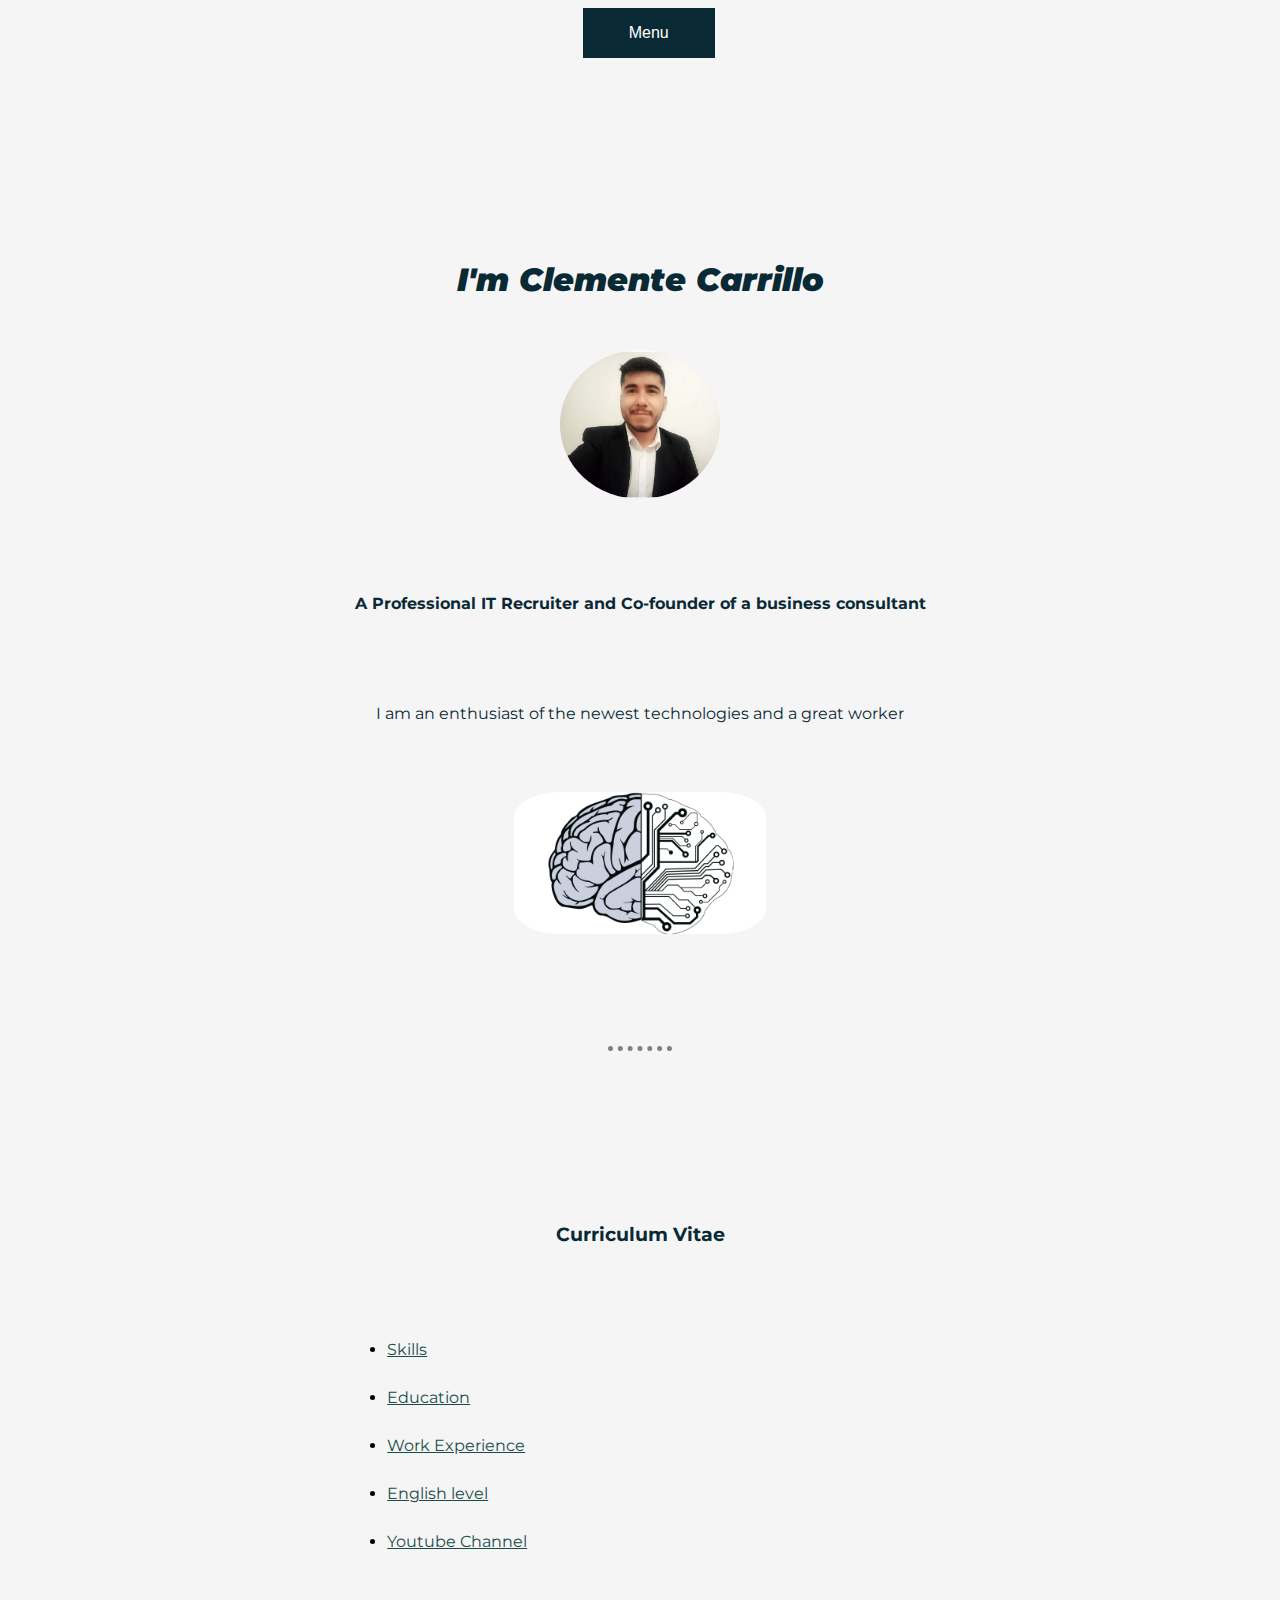
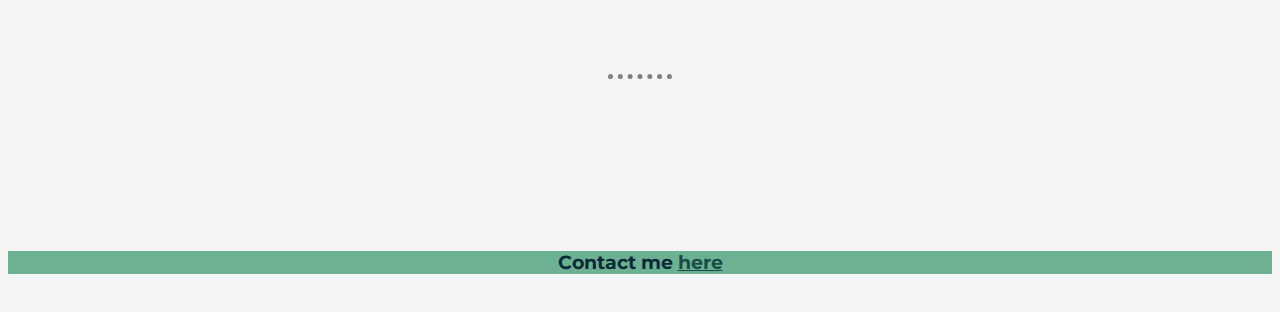
<file: index.html>
<!DOCTYPE html>
<html lang="en" dir="ltr">
  <head>
    <meta charset="utf-8">
    <title>Hugo's Personal Site</title>
    <link rel="stylesheet" href="css/styles.css">
    <link rel="preconnect" href="https://fonts.gstatic.com">
    <link href="https://fonts.googleapis.com/css2?family=Montserrat&display=swap" rel="stylesheet">
    <link rel="icon" href="favicon.ico" type="icon">

  </head>

  <body>
    <div class="dropdown">
      <button class="dropbtn">Menu</button>
      <div class="dropdown-content">
        <a href="Contactme.html">Contact</a>
        <a href="Education.html">Education</a>
        <a href="englishlevel.html">English level</a>
        <a href="skills.html"> Skills</a>
        <a href="https://www.youtube.com/channel/UCDOXnTP6oCRlTvFgfO3a9OQ">Youtube Channel</a>
        <a href="work.html">Work Experience</a>
      </div>
    </div>

      <h1><strong><i><b>I'm Clemente Carrillo</b></i></strong></h1>
      <img class="Photo" src="MyPicture.jpg" alt="Me" width="180" height="180">
      <p><b>A Professional IT Recruiter and Co-founder of a business consultant</b></p>
      <p>I am an enthusiast of the newest technologies and a great worker</p>
      <img class="brain" src="brain.png" alt="brain">
  <hr>
  <h3>Curriculum Vitae</h3>
  <div class="box2">
  <li><a href="skills.html"> Skills</a></li>
  <li><a href="Education.html">Education</a></li>
  <li><a href="work.html">Work Experience</a></li>
  <li><a href="englishlevel.html">English level</a></li>
  <li><a href="https://www.youtube.com/channel/UCDOXnTP6oCRlTvFgfO3a9OQ"> Youtube Channel</a></li>
  </div>
  <hr>
  <div class="contact">
  <h3>Contact me <a href="Contactme.html">here</a></h3>
  </div>

  </body>
</html>
</file>
<file: css/styles.css>
body {
  background-color: #f6f5f5;
  text-align: center;
  font-family: 'Montserrat', sans-serif;
}
hr {
    border-style: none;
    border-top-style: dotted;
    border-color: grey;
    border-width: 5px;
    width: 5%;
    margin-top: 108px;
}

.Photo{
    border-radius: 50%;
    width: 160px;
    height: auto;
    margin-top: 30px;
}

.brain{
  margin-top: 53px;
  width: 20%;
  border-radius: 18%
  }

h1 {
  color: #092a35;
  margin-top: 202px;
}
h3 {
  color: #092a35;
  margin-top: 172px;
}
.contact{
  margin-bottom: 3%;
  background-color: #6db193;
  color: #092a35;
}
p {
  color: #092a35;
  margin-top: 91px;
}
.box2{
  text-align: left;
  margin-left: 30%;
    margin-top: 80px;
    line-height: 48px;

}
.email{
  border-radius: 3%;
}
a{
  text-align;left;
  color: #184d47;
}



/* Dropdown Button */
.dropbtn {
  background-color: #092a35;
  color: white;
  padding: 16px;
  font-size: 16px;
  border: none;
  width: 438%;
  margin-left: -42px;
}

/* The container <div> - needed to position the dropdown content */
.dropdown {
  position: relative;
  display: inline-block;
}

/* Dropdown Content (Hidden by Default) */
.dropdown-content {
  display: none;
  position: absolute;
  background-color: #f6f5f5;
  min-width: 160px;
  box-shadow: 0px 8px 16px 0px rgba(0,0,0,0.2);
  z-index: 1;
  margin-left: -66px;
}

/* Links inside the dropdown */
.dropdown-content a {
  color: #658525;
  padding: 12px 16px;
  text-decoration: none;
  display: block;
}

/* Change color of dropdown links on hover */
.dropdown-content a:hover {background-color: #ddd;}

/* Show the dropdown menu on hover */
.dropdown:hover .dropdown-content {display: block;}

/* Change the background color of the dropdown button when the dropdown content is shown */
.dropdown:hover .dropbtn {background-color: #3e8e41;}


.EduBox{
  margin-top: 8%;
  margin-left: 31%;
}
#Education{
  margin-left: 4%;
  margin-top: 14%;
  position: absolute;
}
th{
  background-color: #658525;
  width: 15px;
  font-family: 'Montserrat', sans-serif;
  color: #092a35;
}
.title.contact{
  margin-top: 5%;
}
.contactbox{
  position: absolute;
  margin-top: -2%;
  margin-left: 24%;
}

.email{
  position: absolute;
  margin-top: 6px;
  margin-left: 22%;
}

.skills{
  font-family: 'Montserrat', sans-serif;
  color: #092a35;
  margin-top: 2%;
  margin-left: 25%;
}
#skills{
  margin-top: 2%;
margin-left: -27%;
}

#Software{
  background-color: #f6f5f5;
}
.EngTitle{
  margin-top: 7%;
}
.DescriptionEng{
position: fixed;
margin-left: 23%;
margin-top: -5%;
}
/* The flip card container - set the width and height to whatever you want. We have added the border property to demonstrate that the flip itself goes out of the box on hover (remove perspective if you don't want the 3D effect */
.flip-card {
  background-color: transparent;
  width: 300px;
  height: 200px;
  margin-left: 28%;
  margin-top: 10%;
  border: 1px solid #f1f1f1;
  perspective: 1000px; /* Remove this if you don't want the 3D effect */
}

/* This container is needed to position the front and back side */
.flip-card-inner {
  position: relative;
  width: 100%;
  height: 100%;
  text-align: center;
  transition: transform 0.8s;
  transform-style: preserve-3d;
}

/* Do an horizontal flip when you move the mouse over the flip box container */
.flip-card:hover .flip-card-inner {
  transform: rotateY(180deg);
}

/* Position the front and back side */
.flip-card-front, .flip-card-back {
  position: absolute;
  width: 100%;
  height: 100%;
  -webkit-backface-visibility: hidden; /* Safari */
  backface-visibility: hidden;
}

/* Style the front side (fallback if image is missing) */
.flip-card-front {
  background-color: #f6f5f5;
  color: black;
}

/* Style the back side */
.flip-card-back {
  background-color: #092a35;
  color: white;
  transform: rotateY(180deg);
}
.brenglish{
  line-height: 10%;
}

<style>
div.gallery {
  margin: 5px;
  border: 1px solid #ccc;
  float: left;
  width: 100%;
}

div.gallery:hover {
  border: 1px solid #777;
}

div.gallery img {
  width: 100%;
  height: auto;
}

div.desc {
  padding: 15px;
  text-align: center;
}
</style>
</file>
